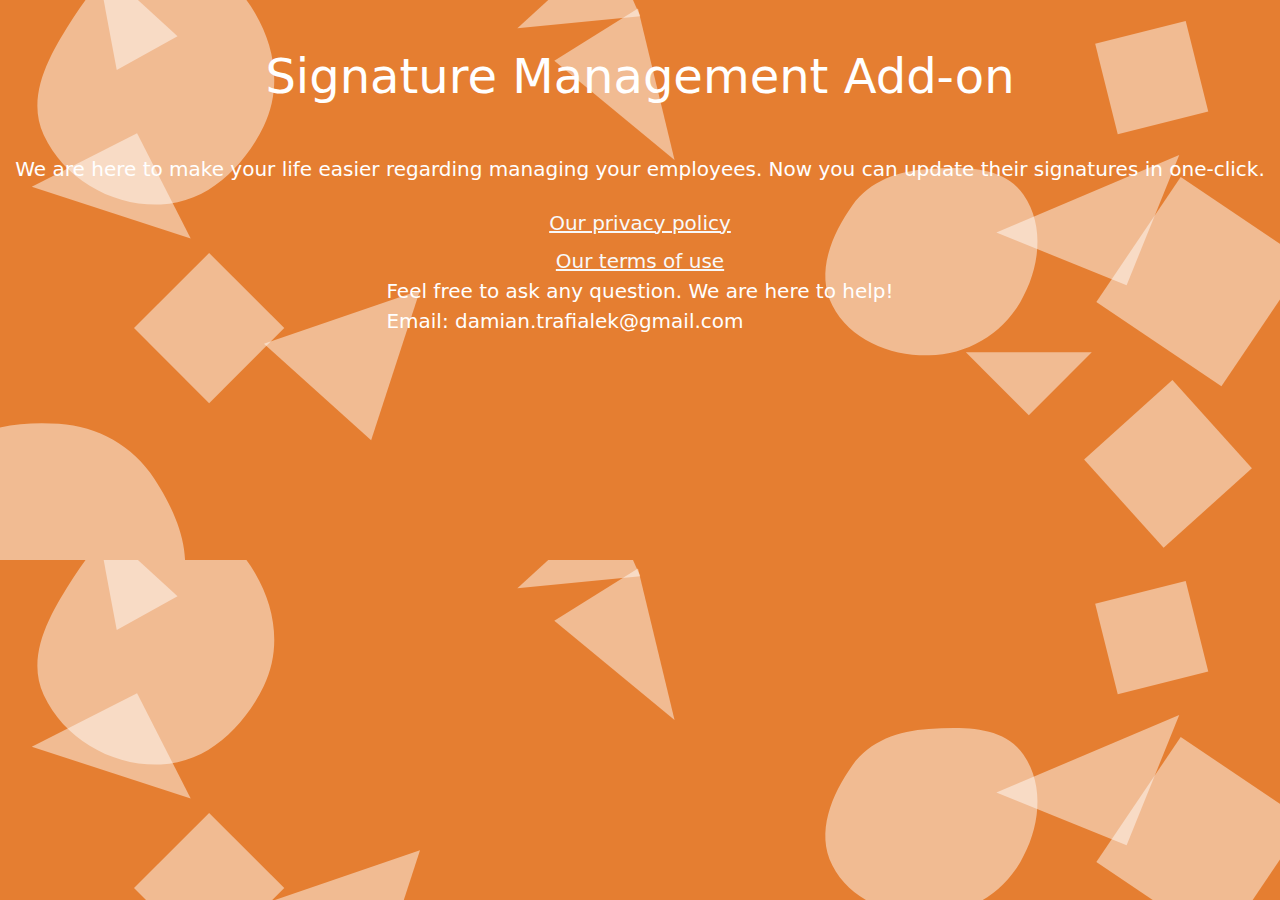
<file: alt/index.html>
<!DOCTYPE html>
<html lang="en">

<head>
    <meta name="viewport" content="width=device-width, initial-scale=1, maximum-scale=1, user-scalable=no">
    <link rel="stylesheet" href="./bootstrap.css">
    <script src="./bootstrap.js"></script>
    <style>
        body {
            background-image: url("data:image/svg+xml,%3csvg xmlns='http://www.w3.org/2000/svg' version='1.1' xmlns:xlink='http://www.w3.org/1999/xlink' xmlns:svgjs='http://svgjs.com/svgjs' width='1440' height='560' preserveAspectRatio='none' viewBox='0 0 1440 560'%3e%3cg mask='url(%26quot%3b%23SvgjsMask1016%26quot%3b)' fill='none'%3e%3crect width='1440' height='560' x='0' y='0' fill='rgba(229%2c 126%2c 49%2c 1)'%3e%3c/rect%3e%3cpath d='M642.7801616991716 8.450336945642608L559.1258444211239 60.723355967593534 679.3625315930741 160.06832237368963z' fill='rgba(255%2c 255%2c 255%2c 0.47)' class='triangle-float1'%3e%3c/path%3e%3cpath d='M121.54916233813067 70.06194175933015L182.33945703951272 36.3653311658728 101.39939379863566-37.971805589471586z' fill='rgba(255%2c 255%2c 255%2c 0.47)' class='triangle-float1'%3e%3c/path%3e%3cpath d='M1129.6804472951126 288.2482218384314L1182.2956014803194 158.02114542415435 999.4533708808356 235.6330676532245z' fill='rgba(255%2c 255%2c 255%2c 0.47)' class='triangle-float2'%3e%3c/path%3e%3cpath d='M1183.7780323466775 180.0150274155755L1099.423079274538 305.0763883410536 1224.484440200016 389.43134141319325 1308.8393932721556 264.36998048771517z' fill='rgba(255%2c 255%2c 255%2c 0.47)' class='triangle-float2'%3e%3c/path%3e%3cpath d='M212.18713187402074 255.98472374461087L137.06199222143104 331.10986339720057 212.18713187402074 406.2350030497903 287.31227152661046 331.10986339720057z' fill='rgba(255%2c 255%2c 255%2c 0.47)' class='triangle-float2'%3e%3c/path%3e%3cpath d='M140.14240257509684 136.2059988196123L34.87147434220773 189.84421584617087 193.78061960165542 241.4769270525014z' fill='rgba(255%2c 255%2c 255%2c 0.47)' class='triangle-float2'%3e%3c/path%3e%3cpath d='M165.69%2c204.452C211.707%2c202.706%2c248.072%2c167.878%2c268.379%2c126.547C286.33%2c90.012%2c280.502%2c47.974%2c259.789%2c12.931C239.49%2c-21.411%2c205.573%2c-48.074%2c165.69%2c-47.184C127.052%2c-46.322%2c99.504%2c-15.528%2c78.593%2c16.974C55.072%2c53.534%2c30.234%2c95.464%2c48.55%2c134.89C69.057%2c179.032%2c117.052%2c206.298%2c165.69%2c204.452' fill='rgba(255%2c 255%2c 255%2c 0.47)' class='triangle-float1'%3e%3c/path%3e%3cpath d='M58.719%2c654.632C104.053%2c654.57%2c153.541%2c644.738%2c175.545%2c605.102C197.127%2c566.227%2c178.739%2c519.613%2c154.293%2c482.472C132.647%2c449.584%2c98.016%2c430.028%2c58.719%2c427.606C13.955%2c424.848%2c-34.986%2c431.857%2c-59.694%2c469.286C-86.49%2c509.878%2c-84.851%2c564.436%2c-58.665%2c605.424C-34.183%2c643.744%2c13.246%2c654.695%2c58.719%2c654.632' fill='rgba(255%2c 255%2c 255%2c 0.47)' class='triangle-float3'%3e%3c/path%3e%3cpath d='M1098.233528602103 46.73360462366919L1120.8026045804202 137.25322424502545 1211.3222242017764 114.68414826670829 1188.7531482234592 24.16452864535202z' fill='rgba(255%2c 255%2c 255%2c 0.47)' class='triangle-float2'%3e%3c/path%3e%3cpath d='M1288.283390604346 483.97728178222053L1289.8936805877781 576.230733147431 1382.1471319529885 574.620443163999 1380.5368419695565 482.36699179878855z' fill='rgba(255%2c 255%2c 255%2c 0.47)' class='triangle-float1'%3e%3c/path%3e%3cpath d='M645.0436779824626 16.28285650837244L613.2870159745521-55.04377417784135 522.1754009491867 28.254534177131262z' fill='rgba(255%2c 255%2c 255%2c 0.47)' class='triangle-float1'%3e%3c/path%3e%3cpath d='M931.933%2c358.416C969.699%2c357.815%2c1004.139%2c337.795%2c1023.319%2c305.256C1042.814%2c272.184%2c1048.305%2c229.502%2c1026.581%2c197.85C1006.751%2c168.957%2c966.91%2c169.952%2c931.933%2c172.107C901.774%2c173.965%2c873.016%2c183.741%2c855.535%2c208.387C834.478%2c238.074%2c818.851%2c275.813%2c835.367%2c308.247C853.009%2c342.892%2c893.06%2c359.035%2c931.933%2c358.416' fill='rgba(255%2c 255%2c 255%2c 0.47)' class='triangle-float2'%3e%3c/path%3e%3cpath d='M1033.6292058637991 415.15069424584067L1096.5848006329588 352.195099476681 970.6736110946395 352.19509947668104z' fill='rgba(255%2c 255%2c 255%2c 0.47)' class='triangle-float1'%3e%3c/path%3e%3cpath d='M420.0048137564249 294.0623882737033L263.97802086536444 347.6204494085917 371.14225324294637 444.1115576454399z' fill='rgba(255%2c 255%2c 255%2c 0.47)' class='triangle-float3'%3e%3c/path%3e%3cpath d='M1172.40566653394 383.7856188917104L1084.1074155439019 463.28972118756644 1163.6115178397579 551.5879721776046 1251.909768829796 472.0838698817485z' fill='rgba(255%2c 255%2c 255%2c 0.47)' class='triangle-float3'%3e%3c/path%3e%3c/g%3e%3cdefs%3e%3cmask id='SvgjsMask1016'%3e%3crect width='1440' height='560' fill='white'%3e%3c/rect%3e%3c/mask%3e%3cstyle%3e %40keyframes float1 %7b 0%25%7btransform: translate(0%2c 0)%7d 50%25%7btransform: translate(-10px%2c 0)%7d 100%25%7btransform: translate(0%2c 0)%7d %7d .triangle-float1 %7b animation: float1 5s infinite%3b %7d %40keyframes float2 %7b 0%25%7btransform: translate(0%2c 0)%7d 50%25%7btransform: translate(-5px%2c -5px)%7d 100%25%7btransform: translate(0%2c 0)%7d %7d .triangle-float2 %7b animation: float2 4s infinite%3b %7d %40keyframes float3 %7b 0%25%7btransform: translate(0%2c 0)%7d 50%25%7btransform: translate(0%2c -10px)%7d 100%25%7btransform: translate(0%2c 0)%7d %7d .triangle-float3 %7b animation: float3 6s infinite%3b %7d %3c/style%3e%3c/defs%3e%3c/svg%3e");
        }
    </style>
</head>

<body class="d-flex flex-column text-white bg-secondary justify-content-center align-items-center">
    <h1 class="my-5 display-5">Signature Management Add-on</h1>

    <p class="lead">
        We are here to make your life easier regarding managing your employees. Now you can update their
        signatures in one-click.
    </p>
    <a class="mt-2 lead link-light" href="/policy">Our
        privacy policy</a>
    <a class="mt-2 lead link-light" href="/terms">Our
        terms of use</a>

    <p class="lead">
        Feel free to ask any question. We are here to help!
        <br>
        Email: damian.trafialek@gmail.com
    </p>
</body>

</html>
</file>
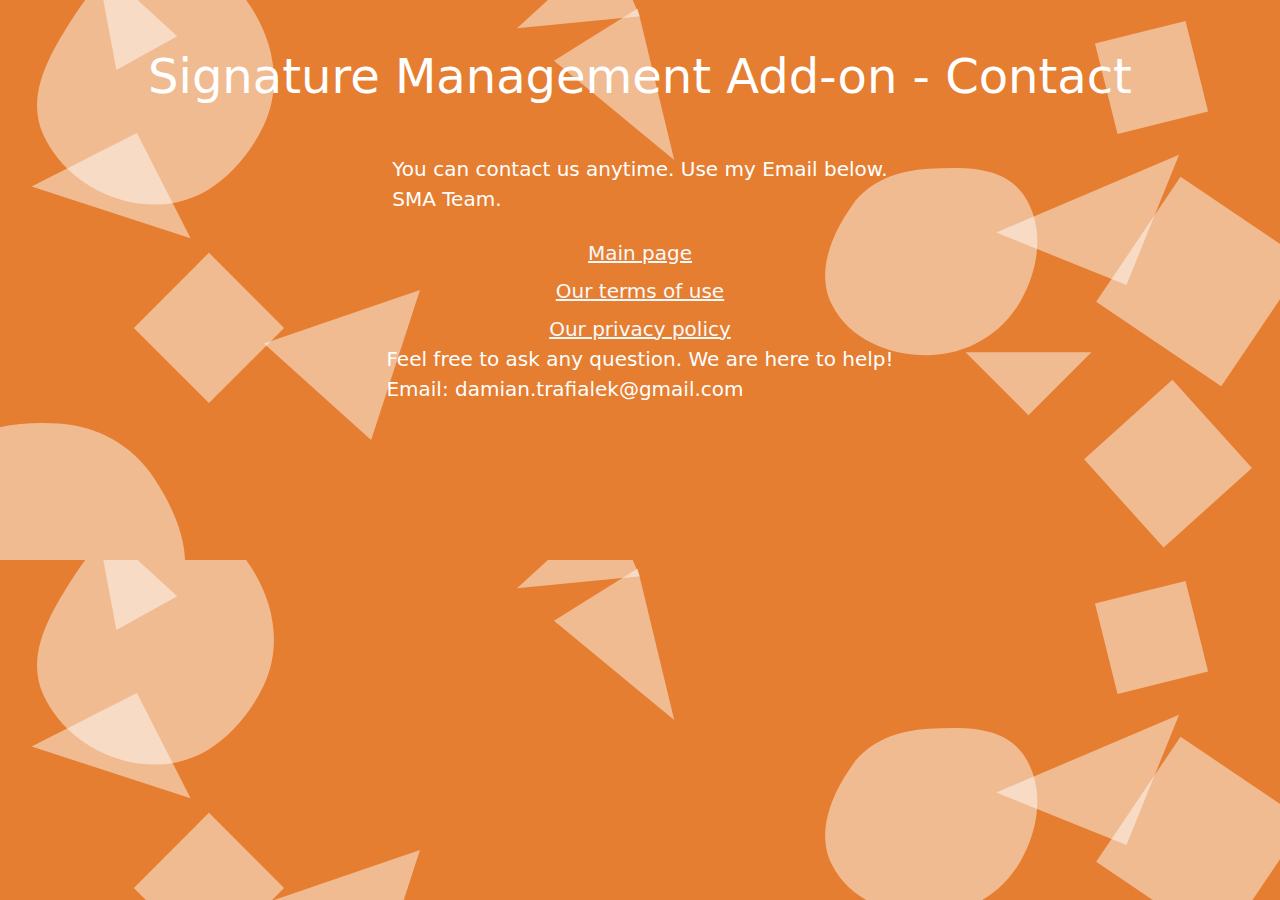
<file: contact.html>
<!DOCTYPE html>
<html lang="en">

<head>
    <meta name="viewport" content="width=device-width, initial-scale=1, maximum-scale=1, user-scalable=no">
    <link rel="stylesheet" href="./bootstrap.css">
    <script src="./bootstrap.js"></script>
    <style>
        body {
            background-image: url("data:image/svg+xml,%3csvg xmlns='http://www.w3.org/2000/svg' version='1.1' xmlns:xlink='http://www.w3.org/1999/xlink' xmlns:svgjs='http://svgjs.com/svgjs' width='1440' height='560' preserveAspectRatio='none' viewBox='0 0 1440 560'%3e%3cg mask='url(%26quot%3b%23SvgjsMask1016%26quot%3b)' fill='none'%3e%3crect width='1440' height='560' x='0' y='0' fill='rgba(229%2c 126%2c 49%2c 1)'%3e%3c/rect%3e%3cpath d='M642.7801616991716 8.450336945642608L559.1258444211239 60.723355967593534 679.3625315930741 160.06832237368963z' fill='rgba(255%2c 255%2c 255%2c 0.47)' class='triangle-float1'%3e%3c/path%3e%3cpath d='M121.54916233813067 70.06194175933015L182.33945703951272 36.3653311658728 101.39939379863566-37.971805589471586z' fill='rgba(255%2c 255%2c 255%2c 0.47)' class='triangle-float1'%3e%3c/path%3e%3cpath d='M1129.6804472951126 288.2482218384314L1182.2956014803194 158.02114542415435 999.4533708808356 235.6330676532245z' fill='rgba(255%2c 255%2c 255%2c 0.47)' class='triangle-float2'%3e%3c/path%3e%3cpath d='M1183.7780323466775 180.0150274155755L1099.423079274538 305.0763883410536 1224.484440200016 389.43134141319325 1308.8393932721556 264.36998048771517z' fill='rgba(255%2c 255%2c 255%2c 0.47)' class='triangle-float2'%3e%3c/path%3e%3cpath d='M212.18713187402074 255.98472374461087L137.06199222143104 331.10986339720057 212.18713187402074 406.2350030497903 287.31227152661046 331.10986339720057z' fill='rgba(255%2c 255%2c 255%2c 0.47)' class='triangle-float2'%3e%3c/path%3e%3cpath d='M140.14240257509684 136.2059988196123L34.87147434220773 189.84421584617087 193.78061960165542 241.4769270525014z' fill='rgba(255%2c 255%2c 255%2c 0.47)' class='triangle-float2'%3e%3c/path%3e%3cpath d='M165.69%2c204.452C211.707%2c202.706%2c248.072%2c167.878%2c268.379%2c126.547C286.33%2c90.012%2c280.502%2c47.974%2c259.789%2c12.931C239.49%2c-21.411%2c205.573%2c-48.074%2c165.69%2c-47.184C127.052%2c-46.322%2c99.504%2c-15.528%2c78.593%2c16.974C55.072%2c53.534%2c30.234%2c95.464%2c48.55%2c134.89C69.057%2c179.032%2c117.052%2c206.298%2c165.69%2c204.452' fill='rgba(255%2c 255%2c 255%2c 0.47)' class='triangle-float1'%3e%3c/path%3e%3cpath d='M58.719%2c654.632C104.053%2c654.57%2c153.541%2c644.738%2c175.545%2c605.102C197.127%2c566.227%2c178.739%2c519.613%2c154.293%2c482.472C132.647%2c449.584%2c98.016%2c430.028%2c58.719%2c427.606C13.955%2c424.848%2c-34.986%2c431.857%2c-59.694%2c469.286C-86.49%2c509.878%2c-84.851%2c564.436%2c-58.665%2c605.424C-34.183%2c643.744%2c13.246%2c654.695%2c58.719%2c654.632' fill='rgba(255%2c 255%2c 255%2c 0.47)' class='triangle-float3'%3e%3c/path%3e%3cpath d='M1098.233528602103 46.73360462366919L1120.8026045804202 137.25322424502545 1211.3222242017764 114.68414826670829 1188.7531482234592 24.16452864535202z' fill='rgba(255%2c 255%2c 255%2c 0.47)' class='triangle-float2'%3e%3c/path%3e%3cpath d='M1288.283390604346 483.97728178222053L1289.8936805877781 576.230733147431 1382.1471319529885 574.620443163999 1380.5368419695565 482.36699179878855z' fill='rgba(255%2c 255%2c 255%2c 0.47)' class='triangle-float1'%3e%3c/path%3e%3cpath d='M645.0436779824626 16.28285650837244L613.2870159745521-55.04377417784135 522.1754009491867 28.254534177131262z' fill='rgba(255%2c 255%2c 255%2c 0.47)' class='triangle-float1'%3e%3c/path%3e%3cpath d='M931.933%2c358.416C969.699%2c357.815%2c1004.139%2c337.795%2c1023.319%2c305.256C1042.814%2c272.184%2c1048.305%2c229.502%2c1026.581%2c197.85C1006.751%2c168.957%2c966.91%2c169.952%2c931.933%2c172.107C901.774%2c173.965%2c873.016%2c183.741%2c855.535%2c208.387C834.478%2c238.074%2c818.851%2c275.813%2c835.367%2c308.247C853.009%2c342.892%2c893.06%2c359.035%2c931.933%2c358.416' fill='rgba(255%2c 255%2c 255%2c 0.47)' class='triangle-float2'%3e%3c/path%3e%3cpath d='M1033.6292058637991 415.15069424584067L1096.5848006329588 352.195099476681 970.6736110946395 352.19509947668104z' fill='rgba(255%2c 255%2c 255%2c 0.47)' class='triangle-float1'%3e%3c/path%3e%3cpath d='M420.0048137564249 294.0623882737033L263.97802086536444 347.6204494085917 371.14225324294637 444.1115576454399z' fill='rgba(255%2c 255%2c 255%2c 0.47)' class='triangle-float3'%3e%3c/path%3e%3cpath d='M1172.40566653394 383.7856188917104L1084.1074155439019 463.28972118756644 1163.6115178397579 551.5879721776046 1251.909768829796 472.0838698817485z' fill='rgba(255%2c 255%2c 255%2c 0.47)' class='triangle-float3'%3e%3c/path%3e%3c/g%3e%3cdefs%3e%3cmask id='SvgjsMask1016'%3e%3crect width='1440' height='560' fill='white'%3e%3c/rect%3e%3c/mask%3e%3cstyle%3e %40keyframes float1 %7b 0%25%7btransform: translate(0%2c 0)%7d 50%25%7btransform: translate(-10px%2c 0)%7d 100%25%7btransform: translate(0%2c 0)%7d %7d .triangle-float1 %7b animation: float1 5s infinite%3b %7d %40keyframes float2 %7b 0%25%7btransform: translate(0%2c 0)%7d 50%25%7btransform: translate(-5px%2c -5px)%7d 100%25%7btransform: translate(0%2c 0)%7d %7d .triangle-float2 %7b animation: float2 4s infinite%3b %7d %40keyframes float3 %7b 0%25%7btransform: translate(0%2c 0)%7d 50%25%7btransform: translate(0%2c -10px)%7d 100%25%7btransform: translate(0%2c 0)%7d %7d .triangle-float3 %7b animation: float3 6s infinite%3b %7d %3c/style%3e%3c/defs%3e%3c/svg%3e");
        }
    </style>
</head>

<body class="d-flex flex-column text-white bg-secondary justify-content-center align-items-center">
    <h1 class="my-5 display-5">Signature Management Add-on - Contact</h1>

    <p class="lead">
        You can contact us anytime. Use my Email below.
        <br>
        SMA Team.
    </p>
    <a class="mt-2 lead link-light" href="/">Main page</a>
    <a class="mt-2 lead link-light" href="/terms">Our terms of use</a>
    <a class="mt-2 lead link-light" href="/policy">Our privacy policy</a>

    <p class="lead">
        Feel free to ask any question. We are here to help!
        <br>
        Email: damian.trafialek@gmail.com
    </p>
</body>

</html>
</file>
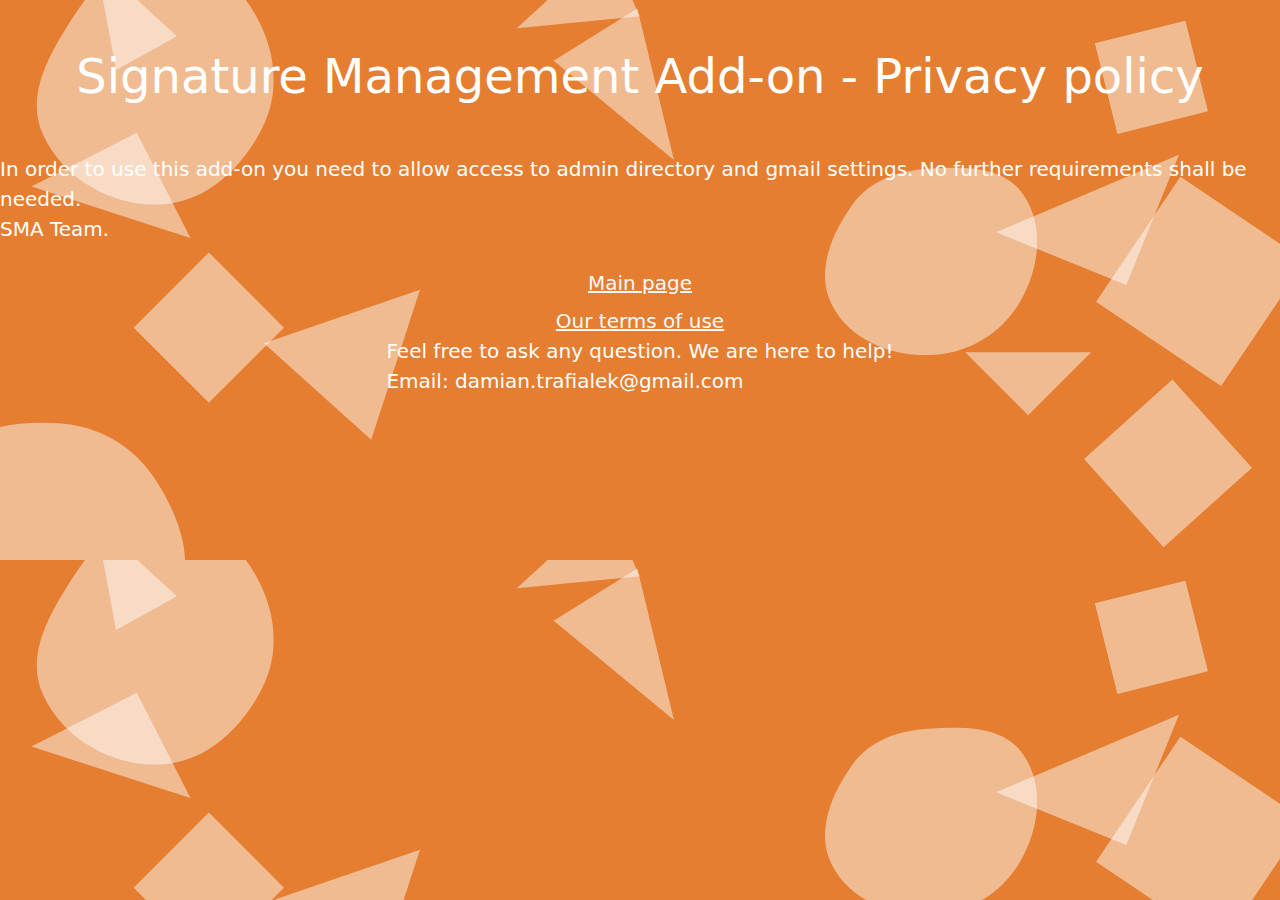
<file: alt/policy.html>
<!DOCTYPE html>
<html lang="en">

<head>
    <meta name="viewport" content="width=device-width, initial-scale=1, maximum-scale=1, user-scalable=no">
    <link rel="stylesheet" href="./bootstrap.css">
    <script src="./bootstrap.js"></script>
    <style>
        body {
            background-image: url("data:image/svg+xml,%3csvg xmlns='http://www.w3.org/2000/svg' version='1.1' xmlns:xlink='http://www.w3.org/1999/xlink' xmlns:svgjs='http://svgjs.com/svgjs' width='1440' height='560' preserveAspectRatio='none' viewBox='0 0 1440 560'%3e%3cg mask='url(%26quot%3b%23SvgjsMask1016%26quot%3b)' fill='none'%3e%3crect width='1440' height='560' x='0' y='0' fill='rgba(229%2c 126%2c 49%2c 1)'%3e%3c/rect%3e%3cpath d='M642.7801616991716 8.450336945642608L559.1258444211239 60.723355967593534 679.3625315930741 160.06832237368963z' fill='rgba(255%2c 255%2c 255%2c 0.47)' class='triangle-float1'%3e%3c/path%3e%3cpath d='M121.54916233813067 70.06194175933015L182.33945703951272 36.3653311658728 101.39939379863566-37.971805589471586z' fill='rgba(255%2c 255%2c 255%2c 0.47)' class='triangle-float1'%3e%3c/path%3e%3cpath d='M1129.6804472951126 288.2482218384314L1182.2956014803194 158.02114542415435 999.4533708808356 235.6330676532245z' fill='rgba(255%2c 255%2c 255%2c 0.47)' class='triangle-float2'%3e%3c/path%3e%3cpath d='M1183.7780323466775 180.0150274155755L1099.423079274538 305.0763883410536 1224.484440200016 389.43134141319325 1308.8393932721556 264.36998048771517z' fill='rgba(255%2c 255%2c 255%2c 0.47)' class='triangle-float2'%3e%3c/path%3e%3cpath d='M212.18713187402074 255.98472374461087L137.06199222143104 331.10986339720057 212.18713187402074 406.2350030497903 287.31227152661046 331.10986339720057z' fill='rgba(255%2c 255%2c 255%2c 0.47)' class='triangle-float2'%3e%3c/path%3e%3cpath d='M140.14240257509684 136.2059988196123L34.87147434220773 189.84421584617087 193.78061960165542 241.4769270525014z' fill='rgba(255%2c 255%2c 255%2c 0.47)' class='triangle-float2'%3e%3c/path%3e%3cpath d='M165.69%2c204.452C211.707%2c202.706%2c248.072%2c167.878%2c268.379%2c126.547C286.33%2c90.012%2c280.502%2c47.974%2c259.789%2c12.931C239.49%2c-21.411%2c205.573%2c-48.074%2c165.69%2c-47.184C127.052%2c-46.322%2c99.504%2c-15.528%2c78.593%2c16.974C55.072%2c53.534%2c30.234%2c95.464%2c48.55%2c134.89C69.057%2c179.032%2c117.052%2c206.298%2c165.69%2c204.452' fill='rgba(255%2c 255%2c 255%2c 0.47)' class='triangle-float1'%3e%3c/path%3e%3cpath d='M58.719%2c654.632C104.053%2c654.57%2c153.541%2c644.738%2c175.545%2c605.102C197.127%2c566.227%2c178.739%2c519.613%2c154.293%2c482.472C132.647%2c449.584%2c98.016%2c430.028%2c58.719%2c427.606C13.955%2c424.848%2c-34.986%2c431.857%2c-59.694%2c469.286C-86.49%2c509.878%2c-84.851%2c564.436%2c-58.665%2c605.424C-34.183%2c643.744%2c13.246%2c654.695%2c58.719%2c654.632' fill='rgba(255%2c 255%2c 255%2c 0.47)' class='triangle-float3'%3e%3c/path%3e%3cpath d='M1098.233528602103 46.73360462366919L1120.8026045804202 137.25322424502545 1211.3222242017764 114.68414826670829 1188.7531482234592 24.16452864535202z' fill='rgba(255%2c 255%2c 255%2c 0.47)' class='triangle-float2'%3e%3c/path%3e%3cpath d='M1288.283390604346 483.97728178222053L1289.8936805877781 576.230733147431 1382.1471319529885 574.620443163999 1380.5368419695565 482.36699179878855z' fill='rgba(255%2c 255%2c 255%2c 0.47)' class='triangle-float1'%3e%3c/path%3e%3cpath d='M645.0436779824626 16.28285650837244L613.2870159745521-55.04377417784135 522.1754009491867 28.254534177131262z' fill='rgba(255%2c 255%2c 255%2c 0.47)' class='triangle-float1'%3e%3c/path%3e%3cpath d='M931.933%2c358.416C969.699%2c357.815%2c1004.139%2c337.795%2c1023.319%2c305.256C1042.814%2c272.184%2c1048.305%2c229.502%2c1026.581%2c197.85C1006.751%2c168.957%2c966.91%2c169.952%2c931.933%2c172.107C901.774%2c173.965%2c873.016%2c183.741%2c855.535%2c208.387C834.478%2c238.074%2c818.851%2c275.813%2c835.367%2c308.247C853.009%2c342.892%2c893.06%2c359.035%2c931.933%2c358.416' fill='rgba(255%2c 255%2c 255%2c 0.47)' class='triangle-float2'%3e%3c/path%3e%3cpath d='M1033.6292058637991 415.15069424584067L1096.5848006329588 352.195099476681 970.6736110946395 352.19509947668104z' fill='rgba(255%2c 255%2c 255%2c 0.47)' class='triangle-float1'%3e%3c/path%3e%3cpath d='M420.0048137564249 294.0623882737033L263.97802086536444 347.6204494085917 371.14225324294637 444.1115576454399z' fill='rgba(255%2c 255%2c 255%2c 0.47)' class='triangle-float3'%3e%3c/path%3e%3cpath d='M1172.40566653394 383.7856188917104L1084.1074155439019 463.28972118756644 1163.6115178397579 551.5879721776046 1251.909768829796 472.0838698817485z' fill='rgba(255%2c 255%2c 255%2c 0.47)' class='triangle-float3'%3e%3c/path%3e%3c/g%3e%3cdefs%3e%3cmask id='SvgjsMask1016'%3e%3crect width='1440' height='560' fill='white'%3e%3c/rect%3e%3c/mask%3e%3cstyle%3e %40keyframes float1 %7b 0%25%7btransform: translate(0%2c 0)%7d 50%25%7btransform: translate(-10px%2c 0)%7d 100%25%7btransform: translate(0%2c 0)%7d %7d .triangle-float1 %7b animation: float1 5s infinite%3b %7d %40keyframes float2 %7b 0%25%7btransform: translate(0%2c 0)%7d 50%25%7btransform: translate(-5px%2c -5px)%7d 100%25%7btransform: translate(0%2c 0)%7d %7d .triangle-float2 %7b animation: float2 4s infinite%3b %7d %40keyframes float3 %7b 0%25%7btransform: translate(0%2c 0)%7d 50%25%7btransform: translate(0%2c -10px)%7d 100%25%7btransform: translate(0%2c 0)%7d %7d .triangle-float3 %7b animation: float3 6s infinite%3b %7d %3c/style%3e%3c/defs%3e%3c/svg%3e");
        }
    </style>
</head>

<body class="d-flex flex-column text-white bg-secondary justify-content-center align-items-center">
    <h1 class="my-5 display-5">Signature Management Add-on - Privacy policy</h1>

    <p class="lead">
        In order to use this add-on you need to allow access to admin directory and gmail settings.
        No further requirements shall be needed.
        <br>
        SMA Team.
    </p>
    <a class="mt-2 lead link-light" href="/">Main page</a>
    <a class="mt-2 lead link-light" href="/terms">Our terms of use</a>

    <p class="lead">
        Feel free to ask any question. We are here to help!
        <br>
        Email: damian.trafialek@gmail.com
    </p>
</body>

</html>
</file>
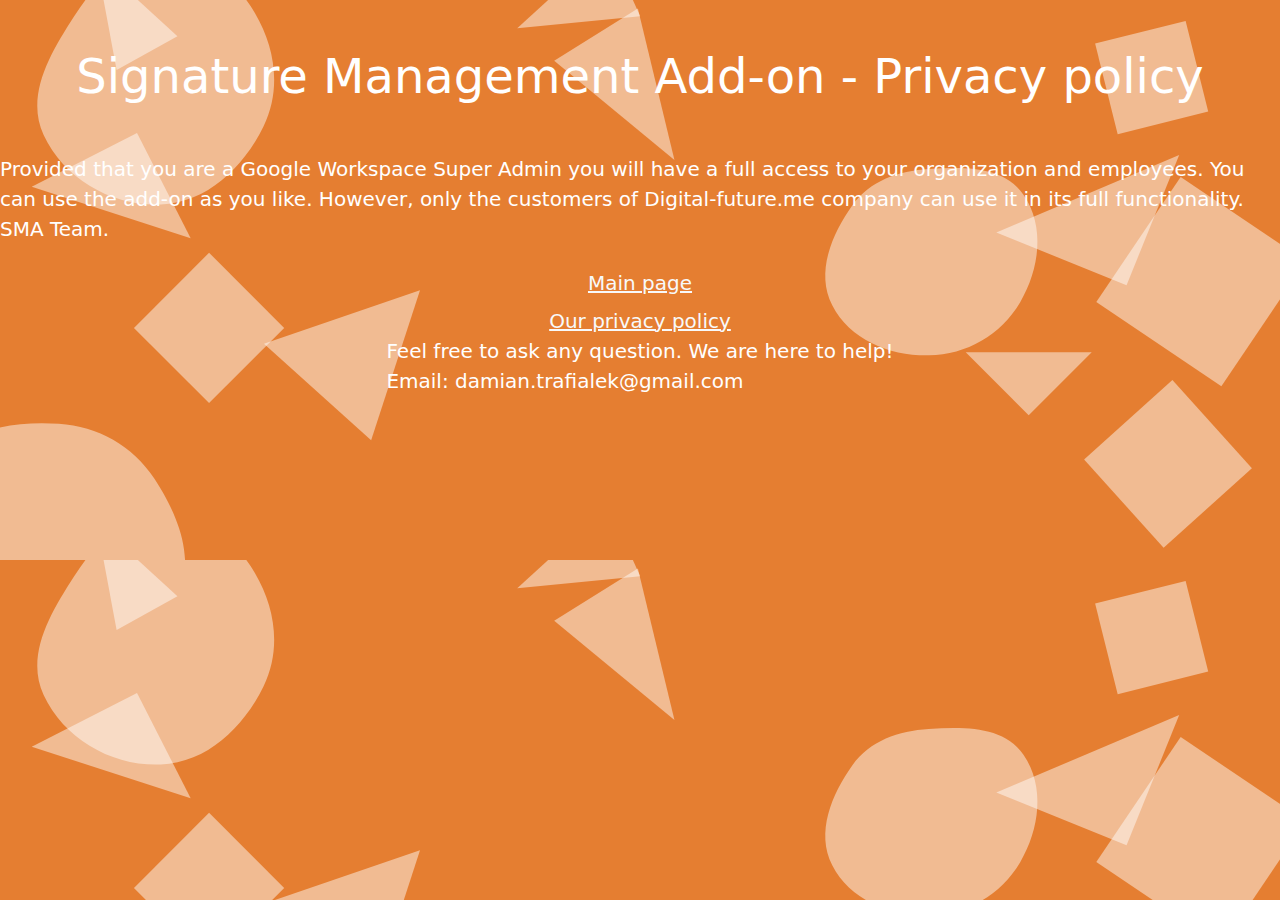
<file: alt/terms.html>
<!DOCTYPE html>
<html lang="en">

<head>
    <meta name="viewport" content="width=device-width, initial-scale=1, maximum-scale=1, user-scalable=no">
    <link rel="stylesheet" href="./bootstrap.css">
    <script src="./bootstrap.js"></script>
    <style>
        body {
            background-image: url("data:image/svg+xml,%3csvg xmlns='http://www.w3.org/2000/svg' version='1.1' xmlns:xlink='http://www.w3.org/1999/xlink' xmlns:svgjs='http://svgjs.com/svgjs' width='1440' height='560' preserveAspectRatio='none' viewBox='0 0 1440 560'%3e%3cg mask='url(%26quot%3b%23SvgjsMask1016%26quot%3b)' fill='none'%3e%3crect width='1440' height='560' x='0' y='0' fill='rgba(229%2c 126%2c 49%2c 1)'%3e%3c/rect%3e%3cpath d='M642.7801616991716 8.450336945642608L559.1258444211239 60.723355967593534 679.3625315930741 160.06832237368963z' fill='rgba(255%2c 255%2c 255%2c 0.47)' class='triangle-float1'%3e%3c/path%3e%3cpath d='M121.54916233813067 70.06194175933015L182.33945703951272 36.3653311658728 101.39939379863566-37.971805589471586z' fill='rgba(255%2c 255%2c 255%2c 0.47)' class='triangle-float1'%3e%3c/path%3e%3cpath d='M1129.6804472951126 288.2482218384314L1182.2956014803194 158.02114542415435 999.4533708808356 235.6330676532245z' fill='rgba(255%2c 255%2c 255%2c 0.47)' class='triangle-float2'%3e%3c/path%3e%3cpath d='M1183.7780323466775 180.0150274155755L1099.423079274538 305.0763883410536 1224.484440200016 389.43134141319325 1308.8393932721556 264.36998048771517z' fill='rgba(255%2c 255%2c 255%2c 0.47)' class='triangle-float2'%3e%3c/path%3e%3cpath d='M212.18713187402074 255.98472374461087L137.06199222143104 331.10986339720057 212.18713187402074 406.2350030497903 287.31227152661046 331.10986339720057z' fill='rgba(255%2c 255%2c 255%2c 0.47)' class='triangle-float2'%3e%3c/path%3e%3cpath d='M140.14240257509684 136.2059988196123L34.87147434220773 189.84421584617087 193.78061960165542 241.4769270525014z' fill='rgba(255%2c 255%2c 255%2c 0.47)' class='triangle-float2'%3e%3c/path%3e%3cpath d='M165.69%2c204.452C211.707%2c202.706%2c248.072%2c167.878%2c268.379%2c126.547C286.33%2c90.012%2c280.502%2c47.974%2c259.789%2c12.931C239.49%2c-21.411%2c205.573%2c-48.074%2c165.69%2c-47.184C127.052%2c-46.322%2c99.504%2c-15.528%2c78.593%2c16.974C55.072%2c53.534%2c30.234%2c95.464%2c48.55%2c134.89C69.057%2c179.032%2c117.052%2c206.298%2c165.69%2c204.452' fill='rgba(255%2c 255%2c 255%2c 0.47)' class='triangle-float1'%3e%3c/path%3e%3cpath d='M58.719%2c654.632C104.053%2c654.57%2c153.541%2c644.738%2c175.545%2c605.102C197.127%2c566.227%2c178.739%2c519.613%2c154.293%2c482.472C132.647%2c449.584%2c98.016%2c430.028%2c58.719%2c427.606C13.955%2c424.848%2c-34.986%2c431.857%2c-59.694%2c469.286C-86.49%2c509.878%2c-84.851%2c564.436%2c-58.665%2c605.424C-34.183%2c643.744%2c13.246%2c654.695%2c58.719%2c654.632' fill='rgba(255%2c 255%2c 255%2c 0.47)' class='triangle-float3'%3e%3c/path%3e%3cpath d='M1098.233528602103 46.73360462366919L1120.8026045804202 137.25322424502545 1211.3222242017764 114.68414826670829 1188.7531482234592 24.16452864535202z' fill='rgba(255%2c 255%2c 255%2c 0.47)' class='triangle-float2'%3e%3c/path%3e%3cpath d='M1288.283390604346 483.97728178222053L1289.8936805877781 576.230733147431 1382.1471319529885 574.620443163999 1380.5368419695565 482.36699179878855z' fill='rgba(255%2c 255%2c 255%2c 0.47)' class='triangle-float1'%3e%3c/path%3e%3cpath d='M645.0436779824626 16.28285650837244L613.2870159745521-55.04377417784135 522.1754009491867 28.254534177131262z' fill='rgba(255%2c 255%2c 255%2c 0.47)' class='triangle-float1'%3e%3c/path%3e%3cpath d='M931.933%2c358.416C969.699%2c357.815%2c1004.139%2c337.795%2c1023.319%2c305.256C1042.814%2c272.184%2c1048.305%2c229.502%2c1026.581%2c197.85C1006.751%2c168.957%2c966.91%2c169.952%2c931.933%2c172.107C901.774%2c173.965%2c873.016%2c183.741%2c855.535%2c208.387C834.478%2c238.074%2c818.851%2c275.813%2c835.367%2c308.247C853.009%2c342.892%2c893.06%2c359.035%2c931.933%2c358.416' fill='rgba(255%2c 255%2c 255%2c 0.47)' class='triangle-float2'%3e%3c/path%3e%3cpath d='M1033.6292058637991 415.15069424584067L1096.5848006329588 352.195099476681 970.6736110946395 352.19509947668104z' fill='rgba(255%2c 255%2c 255%2c 0.47)' class='triangle-float1'%3e%3c/path%3e%3cpath d='M420.0048137564249 294.0623882737033L263.97802086536444 347.6204494085917 371.14225324294637 444.1115576454399z' fill='rgba(255%2c 255%2c 255%2c 0.47)' class='triangle-float3'%3e%3c/path%3e%3cpath d='M1172.40566653394 383.7856188917104L1084.1074155439019 463.28972118756644 1163.6115178397579 551.5879721776046 1251.909768829796 472.0838698817485z' fill='rgba(255%2c 255%2c 255%2c 0.47)' class='triangle-float3'%3e%3c/path%3e%3c/g%3e%3cdefs%3e%3cmask id='SvgjsMask1016'%3e%3crect width='1440' height='560' fill='white'%3e%3c/rect%3e%3c/mask%3e%3cstyle%3e %40keyframes float1 %7b 0%25%7btransform: translate(0%2c 0)%7d 50%25%7btransform: translate(-10px%2c 0)%7d 100%25%7btransform: translate(0%2c 0)%7d %7d .triangle-float1 %7b animation: float1 5s infinite%3b %7d %40keyframes float2 %7b 0%25%7btransform: translate(0%2c 0)%7d 50%25%7btransform: translate(-5px%2c -5px)%7d 100%25%7btransform: translate(0%2c 0)%7d %7d .triangle-float2 %7b animation: float2 4s infinite%3b %7d %40keyframes float3 %7b 0%25%7btransform: translate(0%2c 0)%7d 50%25%7btransform: translate(0%2c -10px)%7d 100%25%7btransform: translate(0%2c 0)%7d %7d .triangle-float3 %7b animation: float3 6s infinite%3b %7d %3c/style%3e%3c/defs%3e%3c/svg%3e");
        }
    </style>
</head>

<body class="d-flex flex-column text-white bg-secondary justify-content-center align-items-center">
    <h1 class="my-5 display-5">Signature Management Add-on - Privacy policy</h1>

    <p class="lead">
        Provided that you are a Google Workspace Super Admin you will have a full access to your organization and
        employees. You can use the add-on as you like. However, only the customers of Digital-future.me company can use
        it in its full functionality.
        <br>
        SMA Team.
    </p>
    <a class="mt-2 lead link-light" href="/">Main page</a>
    <a class="mt-2 lead link-light" href="/policy">Our privacy policy</a>

    <p class="lead">
        Feel free to ask any question. We are here to help!
        <br>
        Email: damian.trafialek@gmail.com
    </p>
</body>

</html>
</file>
